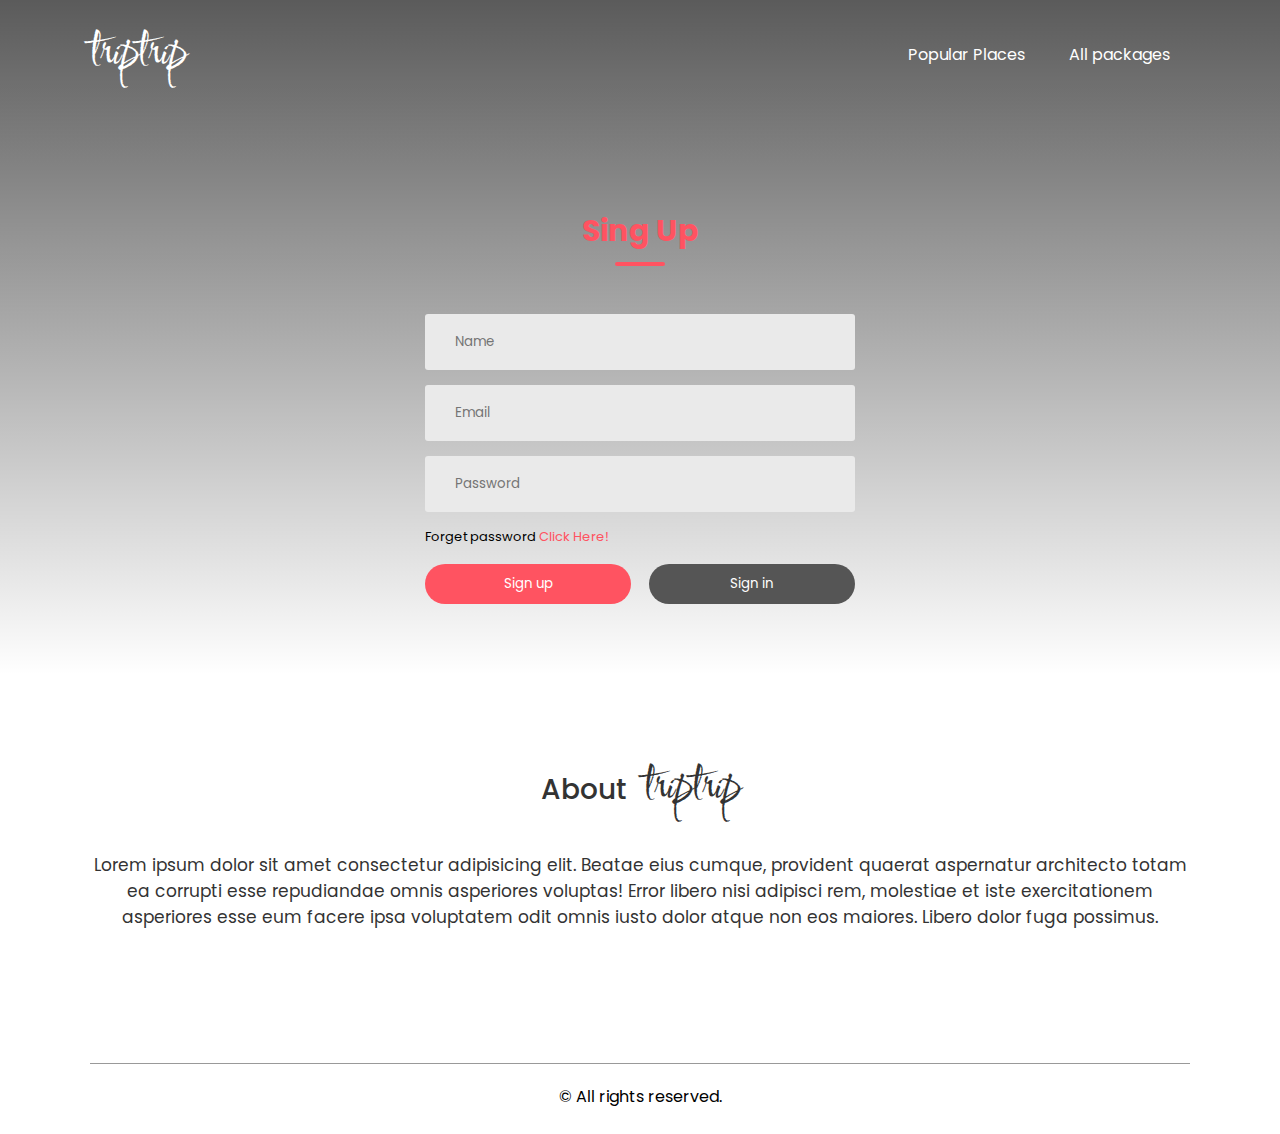
<file: registration.html>
<!DOCTYPE html>
<html lang="en">

<head>
    <meta charset="UTF-8">
    <meta http-equiv="X-UA-Compatible" content="IE=edge">
    <meta name="viewport" content="width=device-width, initial-scale=1.0">
    <title>Triptrip - Registration</title>
    <link rel="stylesheet" href="style.css">
    <link rel="preconnect" href="https://fonts.googleapis.com">
    <link rel="preconnect" href="https://fonts.gstatic.com" crossorigin>
    <link href="https://fonts.googleapis.com/css2?family=Kaushan+Script&family=Poppins:ital@0;1&display=swap"
        rel="stylesheet">
    <link rel="stylesheet" href="https://cdnjs.cloudflare.com/ajax/libs/font-awesome/6.2.1/css/all.min.css"
        integrity="sha512-MV7K8+y+gLIBoVD59lQIYicR65iaqukzvf/nwasF0nqhPay5w/9lJmVM2hMDcnK1OnMGCdVK+iQrJ7lzPJQd1w=="
        crossorigin="anonymous" referrerpolicy="no-referrer" />
</head>

<body>
    <div class="registration-header">
        <nav id="navBar">
            <a href="index.html" class="logo"> triptrip </a>
            <ul class="nav-links">
                <li><a href="index.html">Popular Places</a></li>
                <li><a href="listing.html">All packages</a></li>
            </ul>
            <i class="fa-solid fa-bars" onclick="togglebtn()"></i>
        </nav>
        <div class="registration">
            <div class="from-box">
                <h1 id="title">Sing Up</h1>
                <form>
                    <div class="input-group">
                        <div class="input-field" id="namrField">
                            <i class="fa-solid fa-user"></i>
                            <input type="text" placeholder="Name">
                        </div>
                        <div class="input-field">
                            <i class="fa-solid fa-envelope"></i>
                            <input type="email" placeholder="Email">
                        </div>
                        <div class="input-field">
                            <i class="fa-solid fa-lock"></i>
                            <input type="password" placeholder="Password">
                        </div>
                        <p>Forget password <a href="#">Click Here!</a></p>
                    </div>
                    <div class="btn-field">
                        <button type="button" id="signupBtn">Sign up</button>
                        <button type="button" id="signinBtn" class="disable">Sign in</button>
                    </div>
                </form>
            </div>
        </div>
    </div>
    <!-- ==================footer====================== -->
    <div class="container">
        <div class="about-msg">
            <h2>About <span class="brand">triptrip</span></h2>
            <p>Lorem ipsum dolor sit amet consectetur adipisicing elit. Beatae eius cumque, provident quaerat aspernatur
                architecto totam ea corrupti esse repudiandae omnis asperiores voluptas! Error libero nisi adipisci rem,
                molestiae et iste exercitationem asperiores esse eum facere ipsa voluptatem odit omnis iusto dolor atque
                non eos maiores. Libero dolor fuga possimus.</p>
        </div>
        <div class="footer">
            <a href="https://www.facebook.com/akibul.hasan.13"><i class="fa-brands fa-facebook-f"></i></a>
            <a href=""><i class="fa-brands fa-youtube"></i></a>
            <a href=""><i class="fa-brands fa-twitter"></i></a>
            <a href=""><i class="fa-brands fa-linkedin"></i></a>
            <a href=""><i class="fa-brands fa-instagram"></i></a>
            <hr>
            <p>&copy; All rights reserved.</p>
        </div>
    </div>

    <script>
        var navBar = document.getElementById("navBar")
        function togglebtn() {
            navBar.classList.toggle("hidemenu");
        }
        let signupBtn = document.getElementById("signupBtn");
        let signinBtn = document.getElementById("signinBtn");
        let namrField = document.getElementById("namrField");
        let title = document.getElementById("title");

        signinBtn.onclick = function () {
            namrField.style.maxHeight = "0";
            title.innerHTML = "Sign In";
            signupBtn.classList.add("disable");
            signinBtn.classList.remove("disable");
        }
        signupBtn.onclick = function () {
            namrField.style.maxHeight = "60px";
            title.innerHTML = "Sign Up";
            signupBtn.classList.remove("disable");
            signinBtn.classList.add("disable");
        }
    </script>

</body>

</html>
</file>
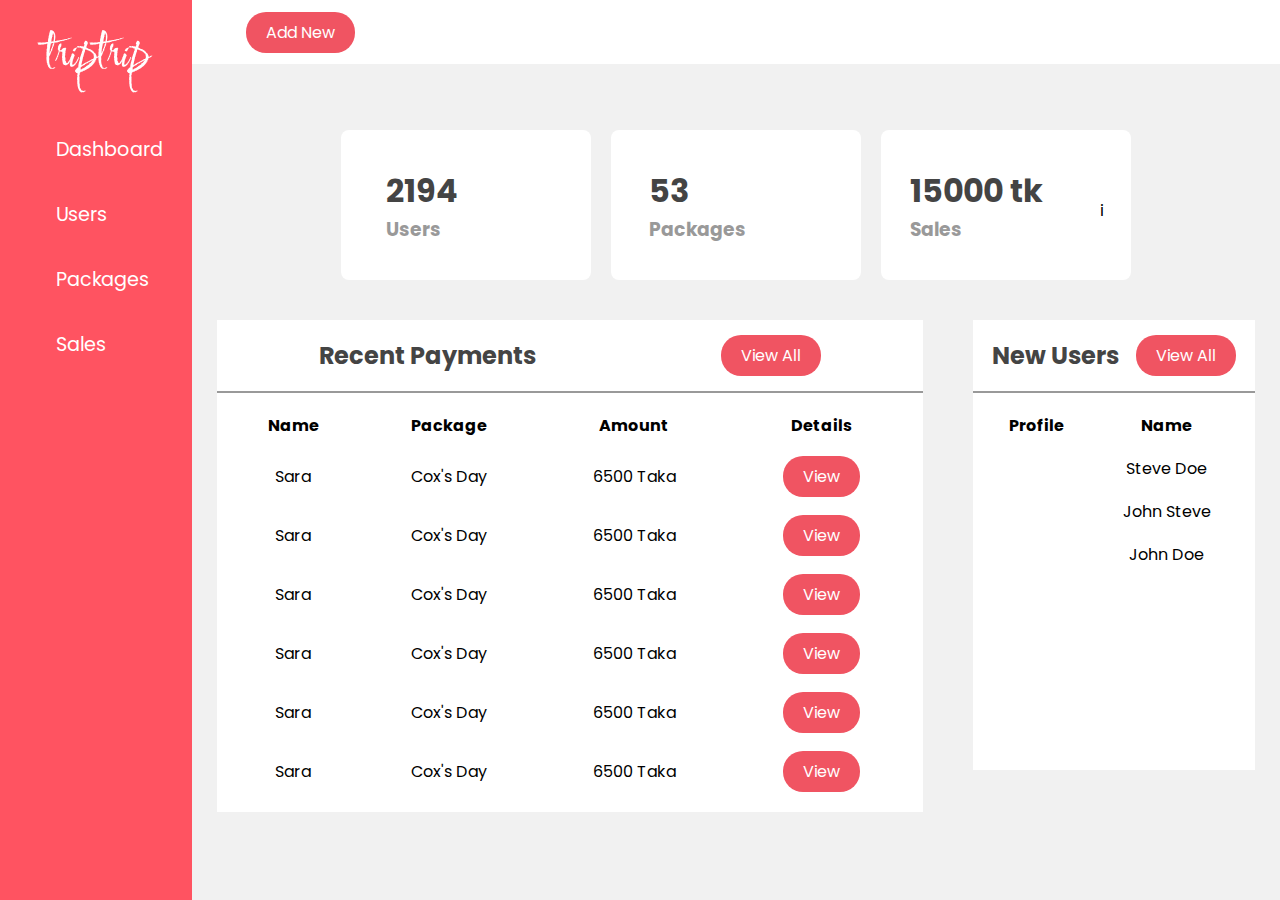
<file: admin/admin_dashboard.html>
<!DOCTYPE html>
<html lang="en">

<head>
    <meta charset="UTF-8">
    <meta http-equiv="X-UA-Compatible" content="IE=edge">
    <meta name="viewport" content="width=device-width, initial-scale=1.0">
    <link rel="stylesheet" href="styles.css">
    <title>Triptrip - Admin Panel</title>
    <link rel="stylesheet" href="https://cdnjs.cloudflare.com/ajax/libs/font-awesome/6.2.1/css/all.min.css"
    integrity="sha512-MV7K8+y+gLIBoVD59lQIYicR65iaqukzvf/nwasF0nqhPay5w/9lJmVM2hMDcnK1OnMGCdVK+iQrJ7lzPJQd1w=="
    crossorigin="anonymous" referrerpolicy="no-referrer" />
</head>

<body>
    <div class="side-menu">
        <div class="brand-name">
            <a href="../index.html" class="logo">triptrip</a>
        </div>
        <ul>
            <li><i class="fa-solid fa-chart-line"></i><span>Dashboard</span> </li>
            <li><i class="fa-solid fa-users"></i><span>Users</span> </li>
            <li><i class="fa-solid fa-cube"></i><span>Packages</span> </li>
            <li><i class="fa-solid fa-money-bill-trend-up"></i><span>Sales</span> </li>
        </ul>
    </div>
    <div class="container">
        <div class="header">
            <div class="nav">
                <div class="user">
                    <a href="#" class="btn">Add New</a>
                </div>
            </div>
        </div>
        <div class="content">
            <div class="cards">
                <div class="card">
                    <div class="box">
                        <h1>2194</h1>
                        <h3>Users</h3>
                    </div>
                    <div class="icon-case">
                        <i class="fa-solid fa-users"></i>
                    </div>
                </div>
                <div class="card">
                    <div class="box">
                        <h1>53</h1>
                        <h3>Packages</h3>
                    </div>
                    <div class="icon-case">
                        <i class="fa-solid fa-cube"></i>
                    </div>
                </div>
                <div class="card">
                    <div class="box">
                        <h1>15000 tk</h1>
                        <h3>Sales</h3>
                    </div>
                    <div class="icon-case">
                        <i class="fa-solid fa-money-bill-trend-up"></i>i
                    </div>
                </div>
            </div>
            <div class="content-2">
                <div class="recent-payments">
                    <div class="title">
                        <h2>Recent Payments</h2>
                        <a href="#" class="btn">View All</a>
                    </div>
                    <table>
                        <tr>
                            <th>Name</th>
                            <th>Package</th>
                            <th>Amount</th>
                            <th>Details</th>
                        </tr>
                        <tr>
                            <td>Sara</td>
                            <td>Cox's Day</td>
                            <td>6500 Taka</td>
                            <td><a href="#" class="btn">View</a></td>
                        </tr>
                        <tr>
                            <td>Sara</td>
                            <td>Cox's Day</td>
                            <td>6500 Taka</td>
                            <td><a href="#" class="btn">View</a></td>
                        </tr>
                        <tr>
                            <td>Sara</td>
                            <td>Cox's Day</td>
                            <td>6500 Taka</td>
                            <td><a href="#" class="btn">View</a></td>
                        </tr>
                        <tr>
                            <td>Sara</td>
                            <td>Cox's Day</td>
                            <td>6500 Taka</td>
                            <td><a href="#" class="btn">View</a></td>
                        </tr>
                        <tr>
                            <td>Sara</td>
                            <td>Cox's Day</td>
                            <td>6500 Taka</td>
                            <td><a href="#" class="btn">View</a></td>
                        </tr>
                        <tr>
                            <td>Sara</td>
                            <td>Cox's Day</td>
                            <td>6500 Taka</td>
                            <td><a href="#" class="btn">View</a></td>
                        </tr>
                    </table>
                </div>
                <div class="new-users">
                    <div class="title">
                        <h2>New Users</h2>
                        <a href="#" class="btn">View All</a>
                    </div>
                    <table>
                        <tr>
                            <th>Profile</th>
                            <th>Name</th>
                        </tr>
                        <tr>
                            <td><i class="fa-regular fa-user"></i></td>
                            <td>Steve Doe</td>
                        </tr>
                        <tr>
                            <td><i class="fa-regular fa-user"></i></td>
                            <td>John Steve</td>
                        </tr>
                        <tr>
                            <td><i class="fa-regular fa-user"></i></td>
                            <td>John Doe</td>
                        </tr>
                    </table>
                </div>
            </div>
        </div>
    </div>
</body>

</html>
</file>
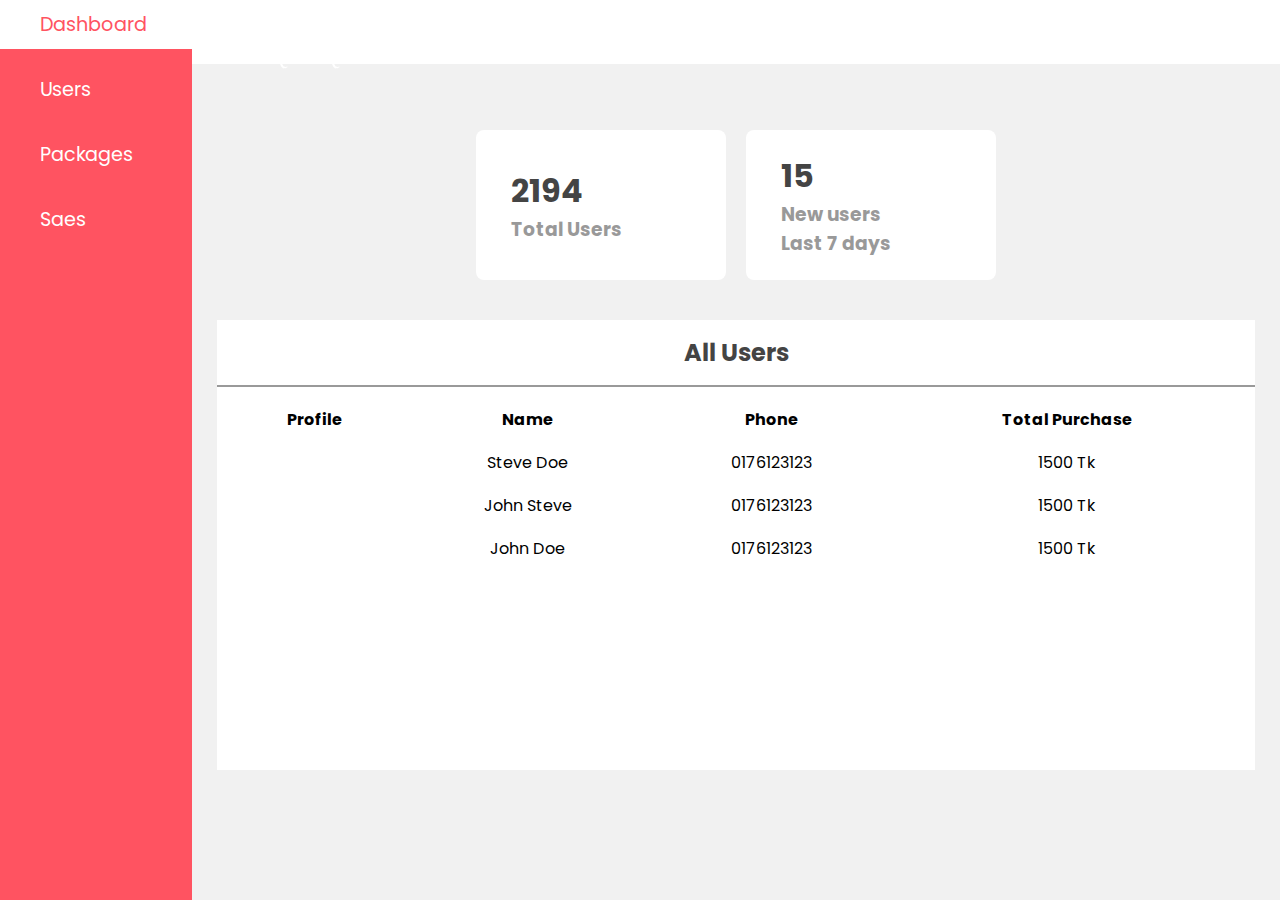
<file: admin/users.html>
<!DOCTYPE html>
<html lang="en">

<head>
    <meta charset="UTF-8">
    <meta http-equiv="X-UA-Compatible" content="IE=edge">
    <meta name="viewport" content="width=device-width, initial-scale=1.0">
    <link rel="stylesheet" href="styles.css">
    <title>Triptrip - Admin Panel</title>
    <link rel="stylesheet" href="https://cdnjs.cloudflare.com/ajax/libs/font-awesome/6.2.1/css/all.min.css"
    integrity="sha512-MV7K8+y+gLIBoVD59lQIYicR65iaqukzvf/nwasF0nqhPay5w/9lJmVM2hMDcnK1OnMGCdVK+iQrJ7lzPJQd1w=="
    crossorigin="anonymous" referrerpolicy="no-referrer" />
</head>

<body>
    <div class="side-menu">
        <ul>
            <li><a href="./admin_dashboard.html"><i class="fa-solid fa-chart-line"></i><span>Dashboard</span></a></li>
            <li class="active"><a href="./users.html"><i class="fa-solid fa-users"></i><span>Users</span></a></li>
            <li><a href="./packages.html"><i class="fa-solid fa-cube"></i><span>Packages</span></a> </li>
            <li><a href=""><i class="fa-solid fa-money-bill-trend-up"></i><span>Saes</span></a> </li>
        </ul>
    </div>
    <div class="container">
        <div class="header">
            <div class="nav">
                <div class="brand-name">
                    <a href="../index.html" class="logo">triptrip</a>
                </div>
            </div>
        </div>
        <div class="content">
            <div class="cards">
                <div class="card">
                    <div class="box">
                        <h1>2194</h1>
                        <h3>Total Users</h3>
                    </div>
                    <div class="icon-case">
                        <i class="fa-solid fa-users"></i>
                    </div>
                </div>
                <div class="card">
                    <div class="box">
                        <h1>15</h1>
                        <h3>New users <br>Last 7 days</h3>
                    </div>
                    <div class="icon-case">
                        <i class="fa-solid fa-users"></i>
                    </div>
                </div>
            </div>
            <div class="content-2">
                <div class="new-users">
                    <div class="title">
                        <h2>All Users</h2>
                    </div>
                    <table>
                        <tr>
                            <th>Profile</th>
                            <th>Name</th>
                            <th>Phone</th>
                            <th>Total Purchase</th>
                        </tr>
                        <tr>
                            <td><a href=""><i class="fa-regular fa-user"></i></a></td>
                            <td>Steve Doe</td>
                            <td>0176123123</td>
                            <td>1500 Tk</td>
                        </tr>
                        <tr>
                            <td><a href=""><i class="fa-regular fa-user"></i></a></td>
                            <td>John Steve</td>
                            <td>0176123123</td>
                            <td>1500 Tk</td>
                        </tr>
                        <tr>
                            <td><a href=""><i class="fa-regular fa-user"></i></a></td>
                            <td>John Doe</td>
                            <td>0176123123</td>
                            <td>1500 Tk</td>
                        </tr>
                    </table>
                </div>
            </div>
        </div>
    </div>
</body>

</html>
</file>
<file: style.css>
@import url('https://fonts.googleapis.com/css2?family=Comforter+Brush&display=swap');

:root{
    --primary-color: #FF5361;
    --text-primary: #000;
    --text-secondary: #fff;
}

* {
    margin: 0;
    padding: 0;
    box-sizing: border-box;
    font-family: 'Poppins', sans-serif;
}

.header {
    width: 100%;
    background-position: center;
    background-size: cover;
    position: relative;
    color: var(--text-secondary);
    background: linear-gradient(black,transparent);
}

.header::before {
    content: "";
    position: absolute;
    top: 0;
    left: 0;
    width: 100%;
    height: 100%;
    background: url("https://images.pexels.com/photos/117843/pexels-photo-117843.jpeg?auto=compress&cs=tinysrgb&w=1960&h=1080&dpr=1") no-repeat center center/cover;
    z-index: -1;
}

nav {
    display: flex;
    align-items: center;
    justify-content: space-between;
    padding: 20px 7%;
}

.logo {
    font-family: 'Comforter Brush', cursive;
    display: inline-block;
    text-decoration: none;
    cursor: pointer;
    font-size: 3rem;
}

a{
    color: inherit;
}

.nav-links li {
    list-style: none;
    display: inline-block;
    margin: 0 10px;
}

.nav-links li a {
    text-decoration: none;
    color: var(--text-secondary);
    padding: 0 10px;
}

.register-btn {
    background: white;
    color: black;
    padding: 8px 20px;
    border-radius: 20px;
    text-decoration: none;
    font-size: 14px;
}

.container {
    padding: 0 7%;
}

/* --------------hero----------- */

.hero{
    margin: 100px 0;
    padding: 100px 0;
}

.hero h1{
    font-size: 4vw;
    font-weight: 500;
    text-align: center;
}

.hero form{
    width: 60%;
    display: flex;
    justify-content: center;
    margin: 30px auto;
    padding: 6px 10px 6px 30px;
    border-radius: 2rem;
    background: white;
}

.search-bar form input {
    display: block;
    border: 0;
    outline: none;
}

.search-bar form button {
    background: var(--primary-color);
    width: 55px;
    height: 55px;
    border-radius: 50%;
    border: 0;
    outline: none;
    cursor: pointer;
}

.search-bar form button img {
    width: 15px;
    margin-top: 7px;
}

.location-input {
    flex: 1;
}

.search-bar form label {
    font-weight: 600;
    color: var(--text-primary);
}

/* --------------exclusives----------- */
.sub-title {
    margin: 50px 0 20px;
    font-size: 2.2vw;
    font-weight: 500;
    color: #333;
}

.exclusives {
    display: grid;
    grid-template-columns: repeat(4, minmax(250px, 1fr));
    grid-gap: 50px;
    align-items: center;
    justify-content: center;
}

.exclusives div img {
    width: 100%;
    max-height: 150px;
    height: 100%;
    object-fit: cover;
    border-radius: 10px;
}

.exclusives div {
    position: relative;
}

.exclusives div span {
    position: absolute;
    width: 100%;
    top: 50%;
    left: 50%;
    transform: translate(-50%, -50%);
    text-align: center;
    color: #fff;
}

/* -----------------Trending Places-------------- */
.tranding {
    display: grid;
    grid-template-columns: repeat(auto-fit, minmax(250px, 1fr));
    grid-gap: 50px;
    margin-bottom: 30px;
}

.tranding div img {
    width: 100%;
    border-radius: 10px;
}

.tranding h3 {
    font-weight: 600;
    margin-top: 10px;
}

/* -----------call to action------------------- */
.cta {
    margin: 80px 0;
    background-size: cover;
    background-position: center;
    background: rgba(0, 0, 0, 0.582);
    padding: 5%;
    color: var(--text-secondary);
    box-shadow: 5px 5px 20px rgba(0, 0, 0, 0.384);
    position: relative;
    border-radius: 1rem;
}
.cta::before{
    content: "";
    position: absolute;
    top: 0;
    left: 0;
    width: 100%;
    height: 100%;
    background: linear-gradient(to left, #ff53616e, transparent),
    url("https://images.pexels.com/photos/2664046/pexels-photo-2664046.jpeg?auto=compress&cs=tinysrgb&w=1260&h=750&dpr=1") no-repeat center center/cover;
    z-index: -1;
    border-radius: 1rem;
}

.cta h3 {
    font-size: 4vw;
    line-height: 5.3vw;
    font-weight: 500;
}

.cta p {
    font-size: 18px;
    margin: 10px 0;
}

.cta-btn {
    background: var(--primary-color);
    color: #fff;
    text-decoration: none;
    padding: 12px 30px;
    border-radius: 8px;
    margin-top: 20px;
    display: inline-block;
    text-shadow: none;
}

/* ================Travellers Stories=============== */
.stories {
    display: grid;
    grid-template-columns: repeat(auto-fit, minmax(250px, 1fr));
    grid-gap: 50px;
    margin-bottom: 30px;
}

.travellers-card a{
    text-decoration: none;
}

.travellers-card{
    position: relative;
}

.travellers-card::before{
    content: "";
    position: absolute;
    top: 0;
    left: 0;
    height: 100%;
    width: 100%;
    background: rgba(0, 0, 0, 0.432);
    border-radius: 1rem;
}

.stories div img {
    height: 100%;
    width: 100%;
    object-fit: cover;
    border-radius: 1rem;
}

.stories div {
    position: relative;
    text-align: center;
}

.stories div p {
    width: 80%;
    position: absolute;
    top: 50%;
    left: 50%;
    transform: translate(-50%, -50%);
    color: #fff;
    font-size: 26px;
}

.Start-btn {
    text-decoration: none;
    background: var(--primary-color);
    color: #fff;
    width: 80%;
    max-width: 350px;
    display: block;
    text-align: center;
    margin: 60px auto;
    padding: 15px;
    border-radius: 30px;
    font-size: 20px;
}

/* ================about-msg============== */
.about-msg {
    text-align: center;
    margin: 80px 0;
    color: #333;
    font-size: 17px;
}

.about-msg h2 {
    font-size: 28px;
    margin-bottom: 30px;
    font-weight: 500;
}

/* ==============footer=============== */
.footer {
    margin: 80px 0 10px;
    text-align: center;
}

.brand{
    font-family: 'Comforter Brush', cursive;
    display: inline-block;
    text-decoration: none;
    cursor: pointer;
    font-size: 3rem;
    margin-left: 10px;
    font-weight: normal;
}

.footer a {
    text-decoration: none;
    color: #999;
    font-size: 22px;
    margin: 0 10px;
}

.footer hr {
    background: #999;
    height: 1px;
    width: 100%;
    border: 0;
    margin: 20px 0;
}

.footer {
    padding-bottom: 15px;
}

.active {
    position: relative;
}

.active::after {
    content: '';
    background: var(--primary-color);
    width: 25px;
    height: 2px;
    position: absolute;
    left: 50%;
    transform: translateX(-50%);
    bottom: -12px;
    border-radius: 2px;
}
nav .fa-solid{
   display: none; 
}

/* =============small screen divices================== */
@media only screen and (max-width:1500px) {
    .hero form{
        width: 80%;
    }
    .exclusives {
        grid-template-columns: repeat(4, auto);
    }
    .exclusives div img {
        min-height: 200px;
    }
}
@media only screen and (max-width:1150px) {
    .hero form{
        width: 100%;
    }
    .exclusives {
        grid-template-columns: repeat(2, 1fr);
    }
}
@media only screen and (max-width:900px) {
    .hero{
        margin: 50px 0;
    }
    .hero h1 {
        font-size: 1.5rem;
    }
    .hero form{
        flex-wrap: wrap;
    }
    .search-bar{
        width: 90%;
        margin: 30px auto;
        padding: 20px 10px 30px;
        border-radius: 5px;
        position: relative;
    }
    .search-bar form{
        display: block;
    }
    .search-bar form input{
        border-bottom: 1px solid #ddd;
        width: 100%;
        margin-top: 10px;
        padding-bottom: 10px;
    }
    .search-bar form  button{
        position: absolute;
        bottom: 0;
        left: 50%;
        transform: translate(-50%, 50%);

    }
}

@media only screen and (max-width:700px) {
    .logo {
        position: fixed;
        top: 10px;
        left: 30px;
    }
    nav {
        position: fixed;
        top: 0;
        z-index: 100;
        display: inline-block;
        width: 100%;
        padding: 100px 7% 0;
        background: var(--primary-color);
        text-align: right;
        max-height: 100px;
        overflow: hidden;
        transition: max-height 0.5s;
    }
    nav .vav-links li {
        margin: 10px 0;
        display: block;
    }

    .register-btn {
        margin: 15px 15px 30px 0;
        display: inline-block;

    }
    nav .fa-solid{
        display: block;
        position: fixed;
        top: 30px;
        right: 30px;
        color: #fff;
        font-size: 28px; 
        cursor: pointer;
     }
    .hero form{
        border-radius: 1rem;
    }
    .active::after {
        left: -40px;
        transform: translate(0, 50%);
        bottom: 50%;
    }
    .hidemenu{
        max-height: 300px;
    }
    .sub-title{
        font-size: 6vw;
    }
    .cta{
        padding: 15% 5%;

    }
    .cta h3{
        font-size:7vw;
        line-height: 8vw;
    }
    .cta p{
        font-size:14px;
    }
   .cta-btn{
    padding: 6px 15px;
    border-radius: 4px;
    margin-top: 10px;
    font-size: 14px;
   }
   .stories p{
    font-size:22px;
   } 
   .about-msg{
    font-size: 15px;
   }
   .exclusives {
    grid-template-columns: repeat(1, 100%);
}

}


/* ==================listing page====================== */

.navbar-white{
    background: #fff;
    box-shadow: 0 5px 10px rgba(0,0,0,0.05);
}
.navbar-white .nav-links li a{
    color: #000;
}
.navbar-white .register-btn{
    background: var(--primary-color);
    color: #fff;
}
nav.navbar-white .fa-solid{
    color: #000;
}
.navbar-white .active::after{
    background: var(--primary-color);
}
.list-container{
    margin-top: 50px;
    display: flex;
    justify-content: space-between;
}
.search-listing{
    display: flex;
    position: relative;
    max-width: 500px;
    width: 100%;
    margin: 100px auto 0;
}
.search-listing input{
    width: 100%;
    margin: auto;
    border-radius: 2rem;
    border: none;
    border-bottom: 2px solid transparent;
    background: #9999991f;
    padding: 20px 15px;
    transition: 0.3s ease;
}
.search-listing input:focus{
    border-bottom: 2px solid var(--primary-color);
    outline: none;
}
.search-listing button{
    position: absolute;
    top: 3px;
    right: 2px;
    background: var(--primary-color);
    border: none;
    outline: none;
    height: 55px;
    width: 55px;
    border-radius: 50%;
}
.left-col{
    flex-basis: 70%;
}
.left-col h1{
    color: #333;
    font-weight: 600;
    margin-bottom: 30px;
}
.house{
    display: flex;
    justify-content: space-between;
    flex-wrap: wrap;
    padding: 30px 0;
    border-top: 1px solid #ccc;
}

.house .btn{
    display: inline-block;
    text-decoration: none;
    margin-top: 20px;
    padding: 10px 20px;
    background: var(--primary-color);
    color: var(--text-secondary);
    border-radius: 20px;
}
.house-img{
    flex-basis: 40%;
}
.house-info{
    flex-basis: 58%;
    color: #555;
}
.house-img img{
    width:100%;
    border-radius: 12px;
}
.house-info h3{
    font-weight: 600;
    color: #333;
    font-size: 22px;
    margin: 4px 0;
}
.house-info i{
    color: var(--primary-color);
    font-size: 18px;
    margin:10px 1px;
}
.house-price{
    margin-top: 20px;
    text-align: right;
}
.house-price h4{
    font-size: 20px;
}
.house-price h4 span{
    font-size: 16px;
    font-weight: 500;
}
.right-col{
    position: relative;
    flex-basis: 25%;
}

.sidebar{
    position: sticky;
    top: 20px;
    border-radius: 0.5rem;
}
.sidebar{
    border: 1px solid #999;
    padding: 20px 30px;
    margin-top: 30px;
}
.sidebar h2{
    font-weight: 500;
}
.sidebar h3{
    font-weight: 600;
    margin: 20px 0 10px;
}
.filter{
    display: flex;
    align-items:center;
    color: #555;
    margin-bottom: 10px;
}
.filter p{
    flex: 1;
}
.filter input{
    margin-right: 15px;
    cursor: pointer;
}
.sidebar-link{
    border-top: 1px solid #555;
    text-align: right;
}
.sidebar-link a{
    display: inline-block;
    margin-top: 10px;
    text-decoration: none;
}
.pagination{
    display: flex;
    align-items: center;
    justify-content: center;
    margin: 40px 0;
}
.pagination img{
    width: 15px;
    margin: 10px 20px;
}
.right-arraw{
    transform:rotate(180deg);
}
.pagination span{
    margin: 10px 8px;
    width: 40px;
    height: 40px;
    line-height: 40px;
    text-align: center;
    border-radius: 50%;
    cursor: pointer;
}
.pagination .current{
    background: #333;
    color: #fff; 
}

/* =============small screen divices for listing page================== */
@media only screen and (max-width:900px){
    .search-listing{
        margin-top: 6rem;
    }
    .list-container{
        flex-direction: column-reverse;
        row-gap: 2rem;
    }
}
@media only screen and (max-width:700px){
    .left-col,.right-col, .house-info,.house-img{
        flex-basis: 100%;
    }
    .left-col h1{
        font-size: 22px;
    }
    .house-info h3{
        font-size: 18px;
    }
    .house-info i{
        font-size: 16px;
    }
    .pagination span{
        margin: 10px 2px;
        width: 30px;
        height: 30px;
        line-height: 30px;
        font-size:12px;
    }
    
}

/* ==================house-ditails page========== */
.house-ditails{
    padding: 0 12%;
}
.house-title{
    margin-top: 50px;
}
.house-title h1{
    font-weight: 600;
}
.house-title .row{
    display: flex;
    flex-wrap: wrap;
    align-items: center;
    margin: 10px 0;
}
.house-title span{
    margin: 0 20px;
}
.house-title i{
    color: var(--primary-color);
    font-size: 14px;
}
.gallery{
    display: grid;
    grid-gap: 10px;
    grid-template-areas:'first first . .' 'first first . .';
    margin: 20px 0;
}
.gallery div img{
    width: 100%;
    display: block;
    border-radius: 10px;
}
.gallery-img-1{
    grid-area: first;
}
.small-ditails h2{
  font-weight: 500;  
}
.small-ditails h4{
    text-align: right;
    font-size: 22px;
}
.line{
    border: 0;
    height: 1px;
    background: #ccc;
    width: 100%;
    max-width: 800px;
    margin: 20px 0 50px;
}
.check-form{
    margin:30px 0 ;
    background: #fff;
    box-shadow: 0 0 30px rgba(0, 0, 0, 0.3);
    border-radius: 8px;
    display: flex;
    flex-wrap: wrap;
    align-items: center;
    padding: 10px 50px;
}
.check-form label{
    display: block;
}
.check-form div{
    padding: 20px;
}
.check-form input{
    background: transparent;
    border: 0;
    outline: none;
}
.check-form button{
    background: var(--primary-color);
    border: 0;
    outline: none;
    color: #fff;
    padding: 18px;
    width: 350px;
    border-radius: 8px;
    font-size: 16px;
}
.guest-field{
    flex: 1;
}
.ditails-list{
    list-style: none;
    margin: 50px 0;
}
.ditails-list li{
    margin-left: 50px;
    font-size: 20px;
    font-weight: 500;
    margin-bottom: 20px;
    color: #555;
    position: relative;
}
.ditails-list li span{
    display: block;
    font-weight: 400;
    font-size: 16px;
}
.ditails-list li i{
    position: absolute;
    top: 5px;
    left: -40px;
}
.home-desc{
    max-width: 700px;
    margin-bottom: 50px;
}
.map{
    margin: 50px 0;
}
.map iframe{
   width: 100%;
   margin-bottom: 30px; 
}
.map h3{
    font-size: 26px;
    font-weight: 500;
    margin-bottom: 30px;
}
.map b{
    display: block;
    margin-bottom: 16px;
}
.host{
    display: flex;
    align-items: center;
}
.host img{
    width: 80px;
    border-radius: 50%;
    margin-right:30px;
}
.host h2{
    margin-bottom: 10px;
    font-weight: 500;
}
.host i{
    color: var(--primary-color);
}
.contact-host{
    display: inline-block;
    margin: 40px 0 40px 120px;
    text-decoration: none;
    color: #555;
    padding:15px 50px;
    border:1px solid var(--primary-color);
    border-radius: 8px;
}


/* =============small screen divices for house ditails page================== */
@media only screen and (max-width:700px){
    .house-ditails{
        margin-top:150px;
    }
    .row p{
        margin-top:10px;
    }
    .gallery{
        grid-template-areas: 'first first' '. .' '. .';
    }
    .small-ditails h2{
        font-size: 20px;
        margin-top: 24px;
    }
    .small-ditails h4{
        text-align: left;
        width: 10px 0;
        font-size: 18px;
    }
    .check-form{
        padding: 10px 30px;
    }
    .check-form div{
        padding: 20px 0;
        width: 100%;
    }
    .check-form input{
        border-bottom: 1px solid #ccc;
        width: 100%;
        padding-bottom: 5px;

    }
    .check-form button{
        font-size: 14px;
        margin-top: 10px;
        margin-bottom: 15px;
        border-radius: 4px;
    }
    .host{
        display: block;
        line-height: 28px;
    }
    .contact-host{
        margin: 40px 0;
    }
}

/* ============= Registration ================== */
.registration-header{
    position: relative;
    background: linear-gradient(transparent,rgb(255, 255, 255));
}

.registration-header .logo{
    color: var(--text-secondary);
}
.registration-header::before{
    content: "";
    position: absolute;
    top: 0;
    left: 0;
    height: 100%;
    width: 100%;
    background: linear-gradient(rgba(0, 0, 0, 0.644),rgba(0, 0, 0, 0.658)),
    url("https://images.pexels.com/photos/5538603/pexels-photo-5538603.jpeg?auto=compress&cs=tinysrgb&w=1260&h=750&dpr=1")no-repeat center center/cover;
    z-index: -1;    
}
.registration .from-box {
    width: 100%;
    max-width: 550px;
    margin: 50px auto 0;
    padding: 50px 60px 70px;
    text-align: center;
}

.registration .from-box h1 {
    font-size: 30px;
    margin-bottom: 60px;
    color: var(--primary-color);
    position: relative;
}

.registration .from-box h1::after {
    content: '';
    width: 50px;
    height: 4px;
    border-radius: 3px;
    background: var(--primary-color);
    position: absolute;
    bottom: -12px;
    left: 50%;
    transform: translateX(-50%);
}

.registration .input-field {
    background: #eaeaea;
    margin: 15px 0;
    border-radius: 3px;
    display: flex;
    align-items: center;
    max-height: 65px;
    transition: max-height 0.5s;
    overflow: hidden;
}

.registration input {
    width: 100%;
    background: transparent;
    border: 0;
    outline: 0;
    padding: 18px 15px;
}

.registration .input-field i {
    margin-left: 15px;
    color: #999;
}

.registration form p {
    text-align: left;
    font-size: 13px;
}

.registration form p a {
    text-decoration: none;
    color: var(--primary-color);
}

.registration .btn-field {
    width: 100%;
    display: flex;
    justify-content: space-between;
}

.registration .btn-field button {
    flex-basis: 48%;
    background: var(--primary-color);
    color: #fff;
    height: 40px;
    border-radius: 20px;
    border: 0;
    outline: 0;
    cursor: pointer;
    transition: 0.5s;
}
.registration .input-group {
    height: 250px;
}

.registration .btn-field button.disable {
    color: var(--text-secondary);
    background: #555;
}

/* =============small screen divices for house ditails page================== */
@media only screen and (max-width:700px){
    .registration .from-box {
        padding: 100px 20px 70px;
    }
    .registration .btn-field {
        width: 100%;
        display: flex;
        flex-direction: column;
        row-gap: 1rem;
    }
    .registration .btn-field button {
        padding: 10px 0;
    }
}
</file>
<file: admin/styles.css>
@import url('https://fonts.googleapis.com/css2?family=Comforter+Brush&display=swap');
@import url('https://fonts.googleapis.com/css2?family=Poppins:wght@400;600;700&display=swap');

:root{
    --primary-color: #FF5361;
    --text-primary: #000;
    --text-secondary: #fff;
}
* {
    margin: 0;
    padding: 0;
    box-sizing: border-box;
    font-family: 'Poppins', sans-serif;
}

body{
    background: #f1f1f1;
}

a {
    color: inherit;
    text-decoration: none;
}

li {
    list-style: none;
}

h1,
h2 {
    color: #444;
}

h3 {
    color: #999;
}

.btn {
    display: inline-block;
    padding: 8px 20px;
    border-radius: 20px;
    background: #f05462;
    color: white;
    text-align: center;
}
.title {
    display: flex;
    align-items: center;
    justify-content: space-around;
    padding: 15px 10px;
    border-bottom: 2px solid #999;
}

table {
    padding: 10px;
}

th,
td {
    text-align: left;
    padding: 8px;
}

.side-menu {
    position: fixed;
    background: var(--primary-color);
    width: 15vw;
    min-height: 100vh;
    display: flex;
    flex-direction: column;
    row-gap: 2rem;
}

.side-menu .brand-name {
    margin-top: 20px;
    display: flex;
    align-items: center;
    justify-content: center;
}
.logo {
    font-family: 'Comforter Brush', cursive;
    display: inline-block;
    text-decoration: none;
    cursor: pointer;
    font-size: 4vw;
    color: var(--text-secondary);
}
ul{
    display: grid;
    row-gap: 1rem;
}
.side-menu li {
    font-size: 1.2rem;
    padding: 10px 40px;
    color: white;
    display: flex;
    align-items: center;
    cursor: pointer;
    column-gap: 1rem;
}

.side-menu li:hover {
    background: white;
    color: var(--primary-color);
}

.container {
    position: absolute;
    right: 0;
    width: 85vw;
    background: #f1f1f1;
}

.container .header {
    position: fixed;
    top: 0;
    right: 0;
    width: 85vw;
    height: 4rem;
    background: white;
    display: flex;
    align-items: center;
    justify-content: center;
    z-index: 1;
}

.container .header .nav {
    width: 90%;
    display: flex;
    align-items: center;
}
.container .header .nav .user {
    flex: 1;
    display: flex;
    justify-content: space-between;
    align-items: center;
}

.container .header .nav .user .img-case i {
    position: relative;
    background: var(--primary-color);
    padding: 15px;
    color: var(--text-secondary);
    border-radius: 50%;
    font-size: 1.5rem;
}

.container .content {
    position: relative;
    margin-top: 10vh;
}

.container .content .cards {
    padding: 20px 15px;
    display: flex;
    align-items: center;
    justify-content: center;
    flex-wrap: wrap;
}

.container .content .cards .card {
    width: 250px;
    height: 150px;
    background: white;
    margin: 20px 10px;
    display: flex;
    align-items: center;
    justify-content: space-around;
    border-radius: 0.5rem;
}

.container .content .cards .card i{
    font-size: 2rem;
}

.container .content .content-2 {
    min-height: 60vh;
    display: flex;
    justify-content: space-around;
    align-items: flex-start;
    flex-wrap: wrap;
}

.container .content .content-2 .recent-payments {
    min-height: 50vh;
    flex: 5;
    background: white;
    margin: 0 25px 25px 25px;
    display: flex;
    flex-direction: column;
}
.container .content .content-2 .recent-payments table td{
    text-align: center;
}

.container .content .content-2 .new-users {
    flex: 2;
    background: white;
    min-height: 50vh;
    margin: 0 25px;
    display: flex;
    flex-direction: column;
}

.container .content .content-2 .new-users table td,th{
    text-align: center;
}

.container .content .content-2 .new-users table td{
    cursor: pointer;
}
@media screen and (max-width: 1250px) {
    .side-menu li span {
        display: none;
    }

    .side-menu {
        align-items: center;
    }

    .side-menu li:hover {
        background: var(--text-secondary);
        padding: 8px 38px;
        border: 2px solid white;
        width: 100%;
        color: var(--primary-color);
    }
}

@media screen and (max-width:536px) {
    .brand-name h1 {
        font-size: 16px;
    }

    .container .content .cards {
        justify-content: center;
    }

    .side-menu li img {
        width: 30px;
        height: 30px;
    }

    .container .content .content-2 .recent-payments table th:nth-child(2),
    .container .content .content-2 .recent-payments table td:nth-child(2) {
        display: none;
    }
}
</file>
